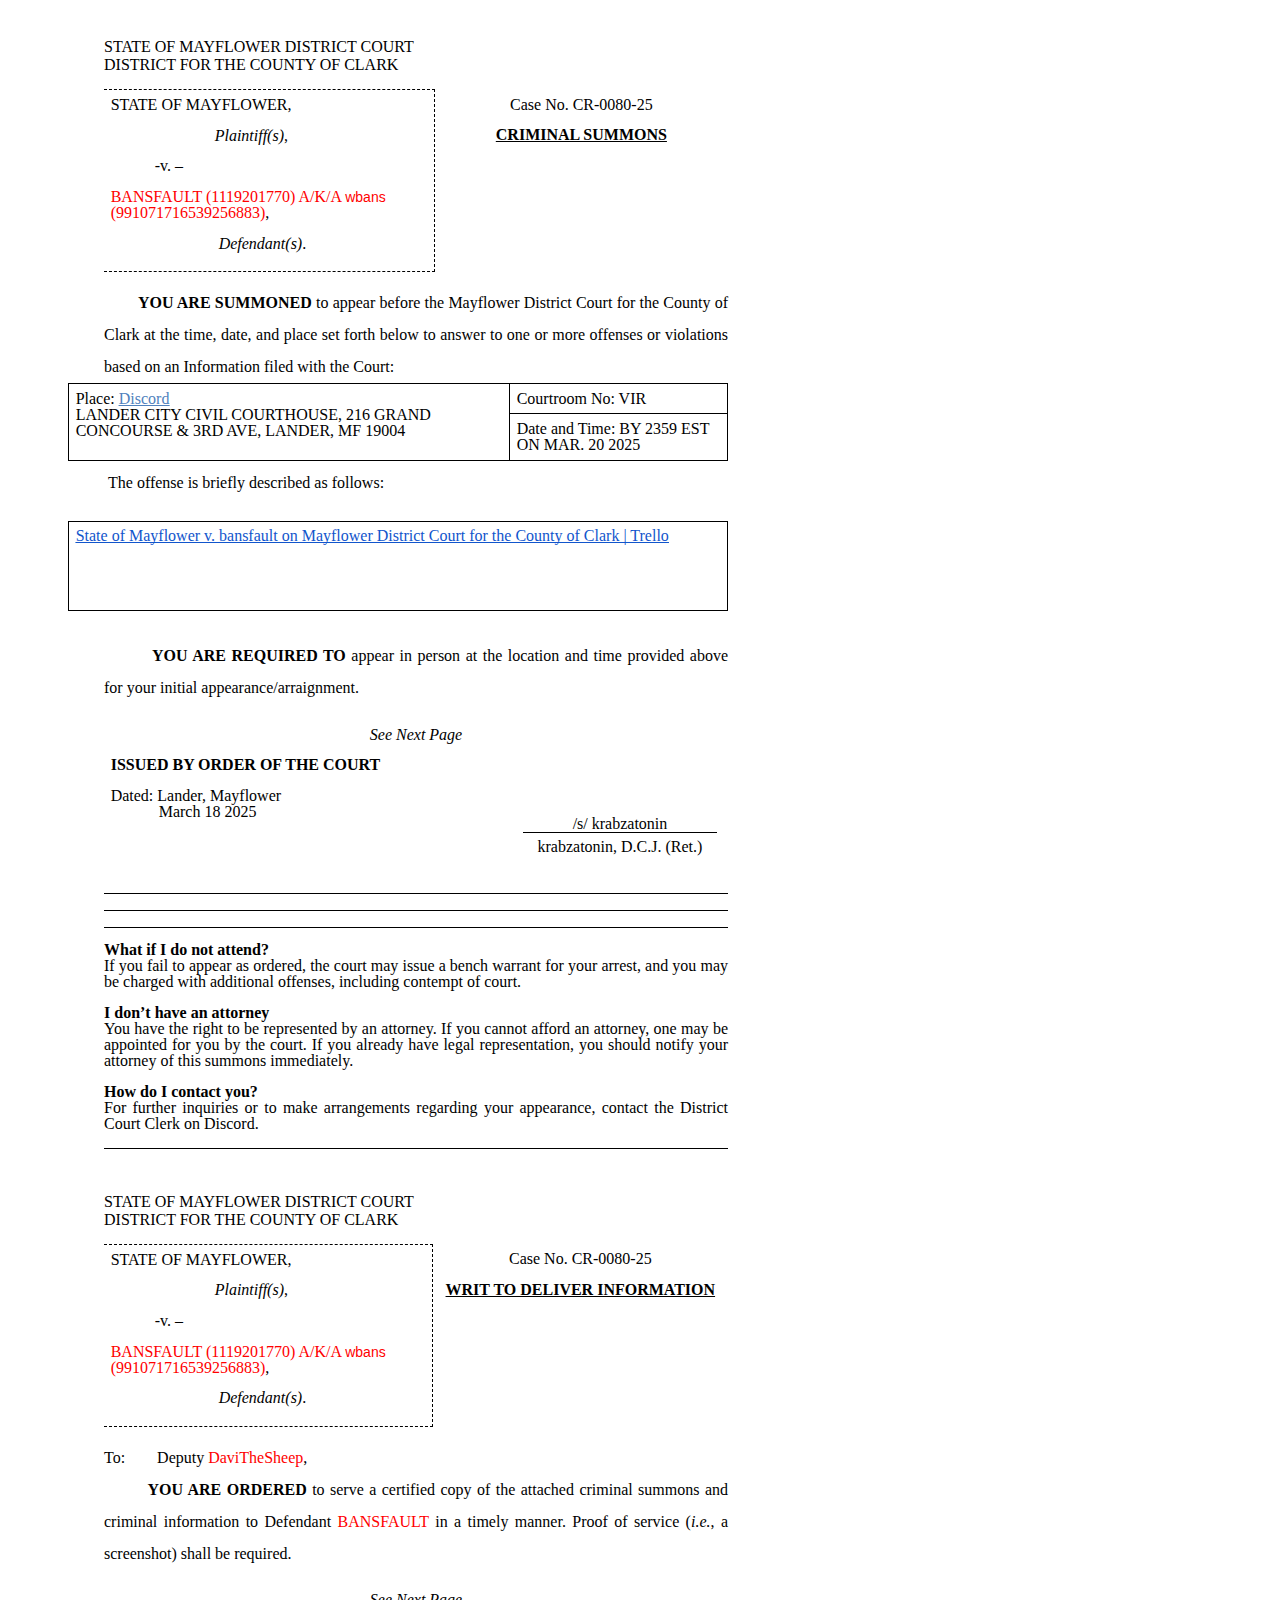
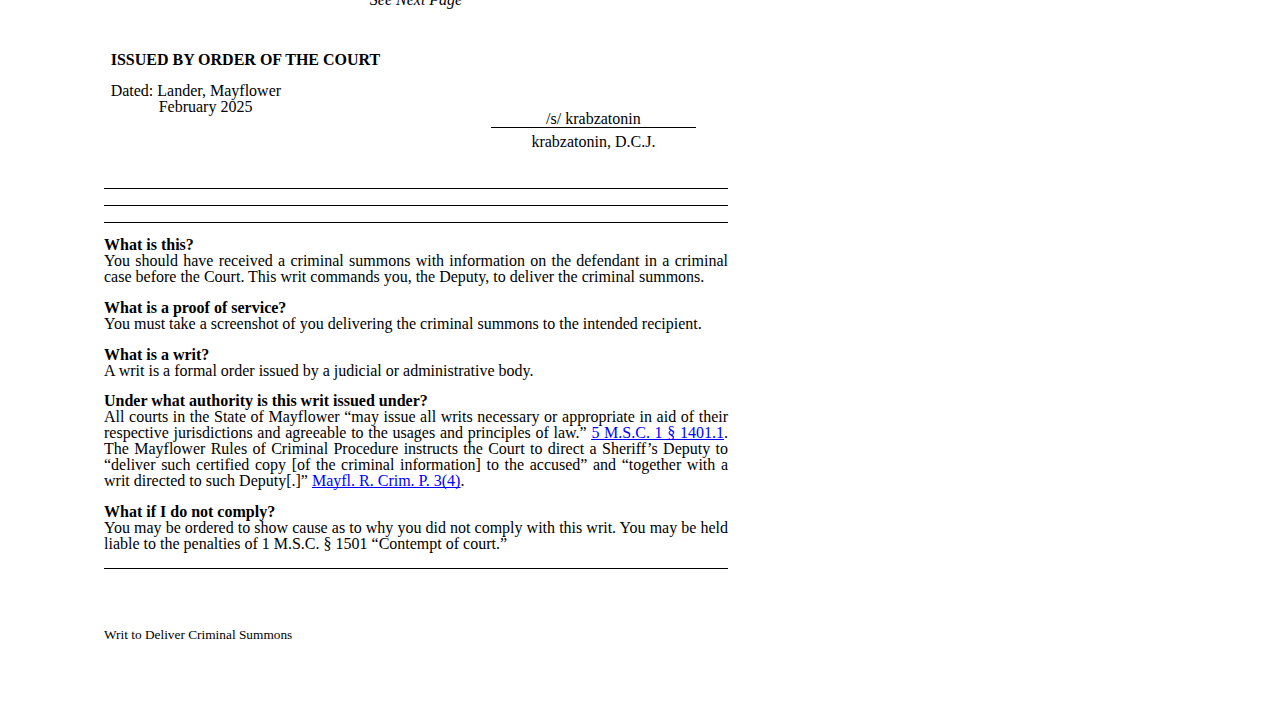
<file: orders/CR008025CriminalSummonsInformationWrittoDeliv.html>
<html><head><meta content="text/html; charset=UTF-8" http-equiv="content-type"><style type="text/css">.lst-kix_yjif9lqnmmf2-0>li:before{content:"" counter(lst-ctn-kix_yjif9lqnmmf2-0,lower-latin) ") "}ol.lst-kix_yjif9lqnmmf2-7{list-style-type:none}ol.lst-kix_yjif9lqnmmf2-8{list-style-type:none}ol.lst-kix_yjif9lqnmmf2-5{list-style-type:none}ol.lst-kix_yjif9lqnmmf2-6{list-style-type:none}ol.lst-kix_37a4p7hq1fyd-4.start{counter-reset:lst-ctn-kix_37a4p7hq1fyd-4 0}.lst-kix_yjif9lqnmmf2-1>li:before{content:"" counter(lst-ctn-kix_yjif9lqnmmf2-1,lower-roman) ") "}ol.lst-kix_yjif9lqnmmf2-0{list-style-type:none}ol.lst-kix_vcan3t6cybui-4.start{counter-reset:lst-ctn-kix_vcan3t6cybui-4 0}ol.lst-kix_37a4p7hq1fyd-7.start{counter-reset:lst-ctn-kix_37a4p7hq1fyd-7 0}.lst-kix_37a4p7hq1fyd-8>li{counter-increment:lst-ctn-kix_37a4p7hq1fyd-8}ol.lst-kix_yjif9lqnmmf2-3{list-style-type:none}.lst-kix_yjif9lqnmmf2-6>li:before{content:"" counter(lst-ctn-kix_yjif9lqnmmf2-6,lower-latin) ". "}ol.lst-kix_yjif9lqnmmf2-4{list-style-type:none}ol.lst-kix_yjif9lqnmmf2-1{list-style-type:none}.lst-kix_yjif9lqnmmf2-7>li:before{content:"" counter(lst-ctn-kix_yjif9lqnmmf2-7,lower-roman) ". "}ol.lst-kix_yjif9lqnmmf2-2{list-style-type:none}.lst-kix_yjif9lqnmmf2-8>li:before{content:"" counter(lst-ctn-kix_yjif9lqnmmf2-8,decimal) ". "}ol.lst-kix_vcan3t6cybui-7.start{counter-reset:lst-ctn-kix_vcan3t6cybui-7 0}.lst-kix_vcan3t6cybui-8>li{counter-increment:lst-ctn-kix_vcan3t6cybui-8}ol.lst-kix_yjif9lqnmmf2-4.start{counter-reset:lst-ctn-kix_yjif9lqnmmf2-4 0}.lst-kix_yjif9lqnmmf2-7>li{counter-increment:lst-ctn-kix_yjif9lqnmmf2-7}ol.lst-kix_yjif9lqnmmf2-7.start{counter-reset:lst-ctn-kix_yjif9lqnmmf2-7 0}ol.lst-kix_vcan3t6cybui-1.start{counter-reset:lst-ctn-kix_vcan3t6cybui-1 0}.lst-kix_37a4p7hq1fyd-6>li{counter-increment:lst-ctn-kix_37a4p7hq1fyd-6}ol.lst-kix_37a4p7hq1fyd-1.start{counter-reset:lst-ctn-kix_37a4p7hq1fyd-1 0}.lst-kix_vcan3t6cybui-6>li{counter-increment:lst-ctn-kix_vcan3t6cybui-6}ol.lst-kix_vcan3t6cybui-2.start{counter-reset:lst-ctn-kix_vcan3t6cybui-2 0}.lst-kix_yjif9lqnmmf2-0>li{counter-increment:lst-ctn-kix_yjif9lqnmmf2-0}.lst-kix_vcan3t6cybui-8>li:before{content:"" counter(lst-ctn-kix_vcan3t6cybui-8,decimal) ". "}.lst-kix_yjif9lqnmmf2-6>li{counter-increment:lst-ctn-kix_yjif9lqnmmf2-6}ol.lst-kix_yjif9lqnmmf2-8.start{counter-reset:lst-ctn-kix_yjif9lqnmmf2-8 0}.lst-kix_vcan3t6cybui-7>li:before{content:"" counter(lst-ctn-kix_vcan3t6cybui-7,lower-roman) ". "}.lst-kix_37a4p7hq1fyd-5>li{counter-increment:lst-ctn-kix_37a4p7hq1fyd-5}.lst-kix_vcan3t6cybui-4>li:before{content:"(" counter(lst-ctn-kix_vcan3t6cybui-4,lower-roman) ") "}.lst-kix_vcan3t6cybui-5>li{counter-increment:lst-ctn-kix_vcan3t6cybui-5}.lst-kix_vcan3t6cybui-2>li:before{content:"" counter(lst-ctn-kix_vcan3t6cybui-2,decimal) ") "}.lst-kix_vcan3t6cybui-6>li:before{content:"" counter(lst-ctn-kix_vcan3t6cybui-6,lower-latin) ". "}.lst-kix_vcan3t6cybui-5>li:before{content:"(" counter(lst-ctn-kix_vcan3t6cybui-5,decimal) ") "}ol.lst-kix_37a4p7hq1fyd-5.start{counter-reset:lst-ctn-kix_37a4p7hq1fyd-5 0}ol.lst-kix_yjif9lqnmmf2-1.start{counter-reset:lst-ctn-kix_yjif9lqnmmf2-1 0}.lst-kix_vcan3t6cybui-3>li:before{content:"(" counter(lst-ctn-kix_vcan3t6cybui-3,lower-latin) ") "}ol.lst-kix_vcan3t6cybui-3.start{counter-reset:lst-ctn-kix_vcan3t6cybui-3 0}.lst-kix_vcan3t6cybui-0>li:before{content:"" counter(lst-ctn-kix_vcan3t6cybui-0,lower-latin) ") "}.lst-kix_vcan3t6cybui-1>li:before{content:"" counter(lst-ctn-kix_vcan3t6cybui-1,lower-roman) ") "}.lst-kix_vcan3t6cybui-2>li{counter-increment:lst-ctn-kix_vcan3t6cybui-2}ol.lst-kix_37a4p7hq1fyd-6.start{counter-reset:lst-ctn-kix_37a4p7hq1fyd-6 0}ol.lst-kix_yjif9lqnmmf2-2.start{counter-reset:lst-ctn-kix_yjif9lqnmmf2-2 0}ol.lst-kix_37a4p7hq1fyd-8{list-style-type:none}.lst-kix_37a4p7hq1fyd-2>li{counter-increment:lst-ctn-kix_37a4p7hq1fyd-2}.lst-kix_yjif9lqnmmf2-5>li:before{content:"(" counter(lst-ctn-kix_yjif9lqnmmf2-5,decimal) ") "}ol.lst-kix_37a4p7hq1fyd-3{list-style-type:none}.lst-kix_yjif9lqnmmf2-4>li:before{content:"(" counter(lst-ctn-kix_yjif9lqnmmf2-4,lower-roman) ") "}ol.lst-kix_37a4p7hq1fyd-2{list-style-type:none}ol.lst-kix_37a4p7hq1fyd-1{list-style-type:none}ol.lst-kix_37a4p7hq1fyd-0{list-style-type:none}ol.lst-kix_37a4p7hq1fyd-7{list-style-type:none}.lst-kix_yjif9lqnmmf2-2>li:before{content:"" counter(lst-ctn-kix_yjif9lqnmmf2-2,decimal) ") "}ol.lst-kix_37a4p7hq1fyd-6{list-style-type:none}ol.lst-kix_37a4p7hq1fyd-5{list-style-type:none}.lst-kix_yjif9lqnmmf2-3>li:before{content:"(" counter(lst-ctn-kix_yjif9lqnmmf2-3,lower-latin) ") "}ol.lst-kix_37a4p7hq1fyd-4{list-style-type:none}.lst-kix_37a4p7hq1fyd-7>li:before{content:"" counter(lst-ctn-kix_37a4p7hq1fyd-7,lower-roman) ". "}.lst-kix_vcan3t6cybui-3>li{counter-increment:lst-ctn-kix_vcan3t6cybui-3}.lst-kix_37a4p7hq1fyd-6>li:before{content:"" counter(lst-ctn-kix_37a4p7hq1fyd-6,lower-latin) ". "}ol.lst-kix_yjif9lqnmmf2-0.start{counter-reset:lst-ctn-kix_yjif9lqnmmf2-0 0}.lst-kix_yjif9lqnmmf2-3>li{counter-increment:lst-ctn-kix_yjif9lqnmmf2-3}.lst-kix_37a4p7hq1fyd-3>li:before{content:"(" counter(lst-ctn-kix_37a4p7hq1fyd-3,lower-latin) ") "}.lst-kix_37a4p7hq1fyd-5>li:before{content:"(" counter(lst-ctn-kix_37a4p7hq1fyd-5,decimal) ") "}ol.lst-kix_yjif9lqnmmf2-3.start{counter-reset:lst-ctn-kix_yjif9lqnmmf2-3 0}.lst-kix_37a4p7hq1fyd-4>li:before{content:"(" counter(lst-ctn-kix_37a4p7hq1fyd-4,lower-roman) ") "}ol.lst-kix_37a4p7hq1fyd-0.start{counter-reset:lst-ctn-kix_37a4p7hq1fyd-0 0}ol.lst-kix_vcan3t6cybui-0.start{counter-reset:lst-ctn-kix_vcan3t6cybui-0 0}.lst-kix_37a4p7hq1fyd-1>li:before{content:"" counter(lst-ctn-kix_37a4p7hq1fyd-1,lower-roman) ") "}.lst-kix_37a4p7hq1fyd-2>li:before{content:"" counter(lst-ctn-kix_37a4p7hq1fyd-2,decimal) ") "}.lst-kix_vcan3t6cybui-4>li{counter-increment:lst-ctn-kix_vcan3t6cybui-4}ol.lst-kix_yjif9lqnmmf2-6.start{counter-reset:lst-ctn-kix_yjif9lqnmmf2-6 0}.lst-kix_yjif9lqnmmf2-2>li{counter-increment:lst-ctn-kix_yjif9lqnmmf2-2}.lst-kix_37a4p7hq1fyd-0>li:before{content:"" counter(lst-ctn-kix_37a4p7hq1fyd-0,lower-latin) ") "}ol.lst-kix_37a4p7hq1fyd-8.start{counter-reset:lst-ctn-kix_37a4p7hq1fyd-8 0}ol.lst-kix_vcan3t6cybui-8.start{counter-reset:lst-ctn-kix_vcan3t6cybui-8 0}.lst-kix_yjif9lqnmmf2-4>li{counter-increment:lst-ctn-kix_yjif9lqnmmf2-4}.lst-kix_yjif9lqnmmf2-1>li{counter-increment:lst-ctn-kix_yjif9lqnmmf2-1}.lst-kix_37a4p7hq1fyd-3>li{counter-increment:lst-ctn-kix_37a4p7hq1fyd-3}.lst-kix_vcan3t6cybui-0>li{counter-increment:lst-ctn-kix_vcan3t6cybui-0}ol.lst-kix_yjif9lqnmmf2-5.start{counter-reset:lst-ctn-kix_yjif9lqnmmf2-5 0}ol.lst-kix_vcan3t6cybui-1{list-style-type:none}ol.lst-kix_vcan3t6cybui-0{list-style-type:none}ol.lst-kix_37a4p7hq1fyd-2.start{counter-reset:lst-ctn-kix_37a4p7hq1fyd-2 0}.lst-kix_37a4p7hq1fyd-0>li{counter-increment:lst-ctn-kix_37a4p7hq1fyd-0}ol.lst-kix_vcan3t6cybui-5.start{counter-reset:lst-ctn-kix_vcan3t6cybui-5 0}.lst-kix_yjif9lqnmmf2-5>li{counter-increment:lst-ctn-kix_yjif9lqnmmf2-5}.lst-kix_vcan3t6cybui-1>li{counter-increment:lst-ctn-kix_vcan3t6cybui-1}.lst-kix_37a4p7hq1fyd-1>li{counter-increment:lst-ctn-kix_37a4p7hq1fyd-1}ol.lst-kix_37a4p7hq1fyd-3.start{counter-reset:lst-ctn-kix_37a4p7hq1fyd-3 0}.lst-kix_37a4p7hq1fyd-4>li{counter-increment:lst-ctn-kix_37a4p7hq1fyd-4}.lst-kix_37a4p7hq1fyd-7>li{counter-increment:lst-ctn-kix_37a4p7hq1fyd-7}.lst-kix_yjif9lqnmmf2-8>li{counter-increment:lst-ctn-kix_yjif9lqnmmf2-8}.lst-kix_vcan3t6cybui-7>li{counter-increment:lst-ctn-kix_vcan3t6cybui-7}ol.lst-kix_vcan3t6cybui-6.start{counter-reset:lst-ctn-kix_vcan3t6cybui-6 0}ol.lst-kix_vcan3t6cybui-5{list-style-type:none}ol.lst-kix_vcan3t6cybui-4{list-style-type:none}ol.lst-kix_vcan3t6cybui-3{list-style-type:none}ol.lst-kix_vcan3t6cybui-2{list-style-type:none}ol.lst-kix_vcan3t6cybui-8{list-style-type:none}ol.lst-kix_vcan3t6cybui-7{list-style-type:none}.lst-kix_37a4p7hq1fyd-8>li:before{content:"" counter(lst-ctn-kix_37a4p7hq1fyd-8,decimal) ". "}ol.lst-kix_vcan3t6cybui-6{list-style-type:none}ol{margin:0;padding:0}table td,table th{padding:0}.c42{border-right-style:solid;padding:5pt 5pt 5pt 5pt;border-bottom-color:#000000;border-top-width:1pt;border-right-width:0pt;border-left-color:#000000;vertical-align:top;border-right-color:#000000;border-left-width:0pt;border-top-style:solid;border-left-style:solid;border-bottom-width:0pt;width:135pt;border-top-color:#000000;border-bottom-style:solid}.c31{border-right-style:solid;padding:5pt 5pt 5pt 5pt;border-bottom-color:#000000;border-top-width:0pt;border-right-width:0pt;border-left-color:#000000;vertical-align:top;border-right-color:#000000;border-left-width:1pt;border-top-style:solid;border-left-style:dashed;border-bottom-width:0pt;width:231pt;border-top-color:#000000;border-bottom-style:solid}.c32{border-right-style:solid;padding:-9.4pt -9.4pt -9.4pt -9.4pt;border-bottom-color:#000000;border-top-width:0pt;border-right-width:0pt;border-left-color:#000000;vertical-align:bottom;border-right-color:#000000;border-left-width:0pt;border-top-style:solid;border-left-style:solid;border-bottom-width:1pt;width:135pt;border-top-color:#000000;border-bottom-style:solid}.c46{border-right-style:solid;padding:5pt 5pt 5pt 5pt;border-bottom-color:#000000;border-top-width:1pt;border-right-width:1pt;border-left-color:#000000;vertical-align:top;border-right-color:#000000;border-left-width:1pt;border-top-style:solid;border-left-style:solid;border-bottom-width:1pt;width:524.2pt;border-top-color:#000000;border-bottom-style:solid}.c48{border-right-style:solid;padding:5pt 5pt 5pt 5pt;border-bottom-color:#000000;border-top-width:1pt;border-right-width:0pt;border-left-color:#000000;vertical-align:top;border-right-color:#000000;border-left-width:0pt;border-top-style:solid;border-left-style:solid;border-bottom-width:0pt;width:143.2pt;border-top-color:#000000;border-bottom-style:solid}.c38{border-right-style:dashed;padding:5pt 5pt 5pt 5pt;border-bottom-color:#000000;border-top-width:1pt;border-right-width:1pt;border-left-color:#000000;vertical-align:top;border-right-color:#000000;border-left-width:0pt;border-top-style:dashed;border-left-style:dashed;border-bottom-width:1pt;width:254.2pt;border-top-color:#000000;border-bottom-style:dashed}.c4{border-right-style:solid;padding:5pt 5pt 5pt 5pt;border-bottom-color:#000000;border-top-width:0pt;border-right-width:0pt;border-left-color:#000000;vertical-align:top;border-right-color:#000000;border-left-width:0pt;border-top-style:solid;border-left-style:solid;border-bottom-width:0pt;width:304.5pt;border-top-color:#000000;border-bottom-style:solid}.c33{border-right-style:solid;padding:5pt 5pt 5pt 5pt;border-bottom-color:#000000;border-top-width:1pt;border-right-width:1pt;border-left-color:#000000;vertical-align:top;border-right-color:#000000;border-left-width:1pt;border-top-style:solid;border-left-style:solid;border-bottom-width:1pt;width:356.2pt;border-top-color:#000000;border-bottom-style:solid}.c22{border-right-style:solid;padding:5pt 5pt 5pt 5pt;border-bottom-color:#000000;border-top-width:1pt;border-right-width:1pt;border-left-color:#000000;vertical-align:top;border-right-color:#000000;border-left-width:1pt;border-top-style:solid;border-left-style:solid;border-bottom-width:1pt;width:168pt;border-top-color:#000000;border-bottom-style:solid}.c49{border-right-style:solid;padding:-9.4pt -9.4pt -9.4pt -9.4pt;border-bottom-color:#000000;border-top-width:0pt;border-right-width:0pt;border-left-color:#000000;vertical-align:bottom;border-right-color:#000000;border-left-width:0pt;border-top-style:solid;border-left-style:solid;border-bottom-width:1pt;width:143.2pt;border-top-color:#000000;border-bottom-style:solid}.c29{border-right-style:solid;padding:5pt 5pt 5pt 5pt;border-bottom-color:#000000;border-top-width:0pt;border-right-width:0pt;border-left-color:#000000;vertical-align:top;border-right-color:#000000;border-left-width:0pt;border-top-style:solid;border-left-style:solid;border-bottom-width:0pt;width:280.5pt;border-top-color:#000000;border-bottom-style:solid}.c7{padding-top:0pt;border-bottom-color:#000000;border-bottom-width:0.8pt;padding-bottom:1pt;line-height:1.0;border-bottom-style:solid;orphans:2;widows:2;text-align:justify;height:11pt}.c0{color:#000000;font-weight:400;text-decoration:none;vertical-align:baseline;font-size:11pt;font-family:"Arial";font-style:normal}.c12{padding-top:0pt;padding-bottom:0pt;line-height:2.0;orphans:2;widows:2;text-align:justify;height:11pt}.c1{color:#000000;font-weight:400;text-decoration:none;vertical-align:baseline;font-size:12pt;font-family:"Times New Roman";font-style:normal}.c40{color:#000000;font-weight:400;text-decoration:none;vertical-align:baseline;font-size:10pt;font-family:"Times New Roman";font-style:normal}.c50{color:#000000;font-weight:400;text-decoration:none;vertical-align:baseline;font-size:11pt;font-family:"Times New Roman";font-style:normal}.c10{color:#000000;font-weight:700;text-decoration:none;vertical-align:baseline;font-size:12pt;font-family:"Times New Roman";font-style:normal}.c16{padding-top:0pt;text-indent:36pt;padding-bottom:0pt;line-height:2.0;orphans:2;widows:2;text-align:justify}.c51{color:#000000;font-weight:400;text-decoration:none;vertical-align:baseline;font-size:4pt;font-family:"Times New Roman";font-style:normal}.c3{padding-top:0pt;padding-bottom:0pt;line-height:1.0;orphans:2;widows:2;text-align:justify}.c21{padding-top:0pt;padding-bottom:0pt;line-height:1.15;orphans:2;widows:2;text-align:center}.c24{-webkit-text-decoration-skip:none;color:#000000;text-decoration:underline;vertical-align:baseline;text-decoration-skip-ink:none;font-style:normal}.c19{padding-top:0pt;padding-bottom:0pt;line-height:1.5;orphans:2;widows:2;text-align:left}.c13{padding-top:0pt;padding-bottom:0pt;line-height:2.0;orphans:2;widows:2;text-align:center}.c6{padding-top:0pt;padding-bottom:0pt;line-height:1.0;text-align:left;height:11pt}.c39{border-spacing:0;border-collapse:collapse;margin-right:auto}.c27{padding-top:0pt;padding-bottom:0pt;line-height:1.15;text-align:left}.c25{padding-top:0pt;padding-bottom:0pt;line-height:1.15;text-align:right}.c52{margin-left:-27pt;border-spacing:0;border-collapse:collapse;margin-right:auto}.c41{padding-top:0pt;padding-bottom:0pt;line-height:2.0;text-align:justify}.c35{padding-top:0pt;padding-bottom:0pt;line-height:1.5;text-align:justify}.c17{color:#0000ff;text-decoration:none;vertical-align:baseline;font-style:normal}.c5{padding-top:0pt;padding-bottom:0pt;line-height:1.0;text-align:center}.c11{padding-top:0pt;padding-bottom:0pt;line-height:1.0;text-align:left}.c20{-webkit-text-decoration-skip:none;color:#4f81bd;text-decoration:underline;text-decoration-skip-ink:none}.c43{-webkit-text-decoration-skip:none;color:#1155cc;text-decoration:underline;text-decoration-skip-ink:none}.c26{color:#000000;text-decoration:none;vertical-align:baseline;font-style:italic}.c36{-webkit-text-decoration-skip:none;color:#0000ff;text-decoration:underline;text-decoration-skip-ink:none}.c14{font-size:12pt;font-weight:700;font-family:"Times New Roman"}.c45{background-color:#ffffff;max-width:468pt;padding:11.5pt 72pt 54.7pt 72pt}.c2{font-size:12pt;font-weight:400;font-family:"Times New Roman"}.c15{color:inherit;text-decoration:inherit}.c23{orphans:2;widows:2}.c9{color:#ff0000}.c44{font-size:10.5pt}.c34{height:136.5pt}.c18{height:11pt}.c37{height:0pt}.c28{margin-left:36pt}.c47{height:61.2pt}.c30{font-style:italic}.c8{height:22pt}.title{padding-top:0pt;color:#000000;font-size:26pt;padding-bottom:3pt;font-family:"Arial";line-height:1.15;page-break-after:avoid;orphans:2;widows:2;text-align:left}.subtitle{padding-top:0pt;color:#666666;font-size:15pt;padding-bottom:16pt;font-family:"Arial";line-height:1.15;page-break-after:avoid;orphans:2;widows:2;text-align:left}li{color:#000000;font-size:11pt;font-family:"Arial"}p{margin:0;color:#000000;font-size:11pt;font-family:"Arial"}h1{padding-top:20pt;color:#000000;font-size:20pt;padding-bottom:6pt;font-family:"Arial";line-height:1.15;page-break-after:avoid;orphans:2;widows:2;text-align:left}h2{padding-top:18pt;color:#000000;font-size:16pt;padding-bottom:6pt;font-family:"Arial";line-height:1.15;page-break-after:avoid;orphans:2;widows:2;text-align:left}h3{padding-top:16pt;color:#434343;font-size:14pt;padding-bottom:4pt;font-family:"Arial";line-height:1.15;page-break-after:avoid;orphans:2;widows:2;text-align:left}h4{padding-top:14pt;color:#666666;font-size:12pt;padding-bottom:4pt;font-family:"Arial";line-height:1.15;page-break-after:avoid;orphans:2;widows:2;text-align:left}h5{padding-top:12pt;color:#666666;font-size:11pt;padding-bottom:4pt;font-family:"Arial";line-height:1.15;page-break-after:avoid;orphans:2;widows:2;text-align:left}h6{padding-top:12pt;color:#666666;font-size:11pt;padding-bottom:4pt;font-family:"Arial";line-height:1.15;page-break-after:avoid;font-style:italic;orphans:2;widows:2;text-align:left}</style></head><body class="c45 doc-content"><div><p class="c23 c18 c25"><span class="c0"></span></p></div><p class="c27 c23"><span class="c1">STATE OF MAYFLOWER DISTRICT COURT</span></p><p class="c27 c23"><span class="c1">DISTRICT FOR THE COUNTY OF CLARK</span></p><p class="c27 c23 c18"><span class="c1"></span></p><table class="c39"><tr class="c34"><td class="c38" colspan="1" rowspan="1"><p class="c11"><span class="c1">STATE OF MAYFLOWER,</span></p><p class="c6"><span class="c1"></span></p><p class="c11"><span class="c2">&nbsp; &nbsp; &nbsp; &nbsp; &nbsp; &nbsp; &nbsp; &nbsp; &nbsp; &nbsp; &nbsp; &nbsp; &nbsp; </span><span class="c2 c30">Plaintiff(s)</span><span class="c1">,</span></p><p class="c6"><span class="c1"></span></p><p class="c11"><span class="c1">&nbsp; &nbsp; &nbsp; &nbsp; &nbsp; &nbsp;-v. &ndash;</span></p><p class="c6"><span class="c1"></span></p><p class="c11"><span class="c2 c9">BANSFAULT (1119201770) A/K/A </span><span class="c9 c44">wbans </span><span class="c2 c9">(991071716539256883)</span><span class="c1">,</span></p><p class="c6"><span class="c1"></span></p><p class="c11"><span class="c2">&nbsp; &nbsp; &nbsp; &nbsp; &nbsp; &nbsp; &nbsp; &nbsp; &nbsp; &nbsp; &nbsp; &nbsp; &nbsp; &nbsp;</span><span class="c2 c30">Defendant(s)</span><span class="c1">.</span></p></td><td class="c31" colspan="1" rowspan="1"><p class="c5"><span class="c1">Case No. CR-0080-25</span></p><p class="c5 c18"><span class="c1"></span></p><p class="c5"><span class="c24 c14">CRIMINAL SUMMONS</span></p><p class="c5 c18"><span class="c24 c14"></span></p><p class="c5 c18"><span class="c10"></span></p></td></tr></table><p class="c12"><span class="c1"></span></p><p class="c23 c41"><span class="c2">&nbsp;&nbsp;&nbsp;&nbsp;&nbsp;&nbsp;&nbsp;&nbsp;</span><span class="c14">YOU ARE SUMMONED</span><span class="c1">&nbsp;to appear before the Mayflower District Court for the County of Clark at the time, date, and place set forth below to answer to one or more offenses or violations based on an Information filed with the Court:</span></p><table class="c52"><tr class="c8"><td class="c33" colspan="1" rowspan="2"><p class="c11"><span class="c2">Place: </span><span class="c2 c20"><a class="c15" href="https://www.google.com/url?q=https://discord.gg/Tgu8AX5h2k&amp;sa=D&amp;source=editors&amp;ust=1742357074475448&amp;usg=AOvVaw2PrTdxePWayXYP7ZJMuNdk">Discord</a></span></p><p class="c11"><span class="c1">LANDER CITY CIVIL COURTHOUSE, 216 GRAND CONCOURSE &amp; 3RD AVE, LANDER, MF 19004</span></p></td><td class="c22" colspan="1" rowspan="1"><p class="c11"><span class="c1">Courtroom No: VIR</span></p></td></tr><tr class="c8"><td class="c22" colspan="1" rowspan="1"><p class="c11"><span class="c1">Date and Time: BY 2359 EST ON MAR. 20 2025</span></p></td></tr></table><p class="c6 c23"><span class="c1"></span></p><p class="c11 c23"><span class="c1">&nbsp;The offense is briefly described as follows:</span></p><p class="c6 c23"><span class="c1"></span></p><p class="c6 c23"><span class="c51"></span></p><table class="c52"><tr class="c8"><td class="c46" colspan="2" rowspan="2"><p class="c11"><span class="c2 c43"><a class="c15" href="https://www.google.com/url?q=https://trello.com/c/usma7vut/670-state-of-mayflower-v-bansfault&amp;sa=D&amp;source=editors&amp;ust=1742357074477221&amp;usg=AOvVaw2rafxOZ4L5YNylKIj6TKyR">State of Mayflower v. bansfault on Mayflower District Court for the County of Clark | Trello</a></span></p><p class="c6"><span class="c1"></span></p><p class="c6"><span class="c1"></span></p><p class="c6"><span class="c1"></span></p><p class="c6"><span class="c1"></span></p></td></tr><tr class="c8"></tr></table><p class="c6 c23"><span class="c1"></span></p><p class="c6 c23"><span class="c1"></span></p><p class="c16"><span class="c14">YOU ARE REQUIRED TO </span><span class="c1">appear in person at the location and time provided above for your initial appearance/arraignment.</span></p><p class="c12"><span class="c1"></span></p><p class="c13"><span class="c26 c2">See Next Page</span></p><table class="c39"><tr class="c47"><td class="c4" colspan="1" rowspan="1"><p class="c3"><span class="c14">ISSUED BY ORDER OF THE COURT </span></p><p class="c6 c23"><span class="c1"></span></p><p class="c11 c23"><span class="c1">Dated: Lander, Mayflower</span></p><p class="c11 c23 c28"><span class="c1">March 18 2025</span></p></td><td class="c32" colspan="1" rowspan="1"><p class="c5"><span class="c1">/s/ krabzatonin</span></p></td></tr><tr class="c37"><td class="c4" colspan="1" rowspan="1"><p class="c3 c18"><span class="c10"></span></p></td><td class="c42" colspan="1" rowspan="1"><p class="c5"><span class="c1">krabzatonin, D.C.J. (Ret.)</span></p></td></tr></table><p class="c19 c18"><span class="c1"></span></p><p class="c7"><span class="c1"></span></p><p class="c7"><span class="c1"></span></p><p class="c7"><span class="c1"></span></p><p class="c3 c18"><span class="c10"></span></p><p class="c3"><span class="c10">What if I do not attend?</span></p><p class="c3"><span class="c1">If you fail to appear as ordered, the court may issue a bench warrant for your arrest, and you may be charged with additional offenses, including contempt of court.</span></p><p class="c3 c18"><span class="c1"></span></p><p class="c3"><span class="c10">I don&rsquo;t have an attorney</span></p><p class="c3"><span class="c1">You have the right to be represented by an attorney. If you cannot afford an attorney, one may be appointed for you by the court. If you already have legal representation, you should notify your attorney of this summons immediately.</span></p><p class="c3 c18"><span class="c1"></span></p><p class="c3"><span class="c10">How do I contact you?</span></p><p class="c3"><span class="c1">For further inquiries or to make arrangements regarding your appearance, contact the District Court Clerk on Discord.</span></p><p class="c7"><span class="c10"></span></p><p class="c3 c18"><span class="c10"></span></p><p class="c6 c23 c28"><span class="c1"></span></p><hr style="page-break-before:always;display:none;"><p class="c23 c18 c27"><span class="c1"></span></p><p class="c27 c23"><span class="c1">STATE OF MAYFLOWER DISTRICT COURT</span></p><p class="c27 c23"><span class="c1">DISTRICT FOR THE COUNTY OF CLARK</span></p><p class="c27 c23 c18"><span class="c1"></span></p><table class="c39"><tr class="c34"><td class="c38" colspan="1" rowspan="1"><p class="c11"><span class="c1">STATE OF MAYFLOWER,</span></p><p class="c6"><span class="c1"></span></p><p class="c11"><span class="c2">&nbsp; &nbsp; &nbsp; &nbsp; &nbsp; &nbsp; &nbsp; &nbsp; &nbsp; &nbsp; &nbsp; &nbsp; &nbsp; </span><span class="c2 c30">Plaintiff(s)</span><span class="c1">,</span></p><p class="c6"><span class="c1"></span></p><p class="c11"><span class="c1">&nbsp; &nbsp; &nbsp; &nbsp; &nbsp; &nbsp;-v. &ndash;</span></p><p class="c6"><span class="c1"></span></p><p class="c11"><span class="c2 c9">BANSFAULT (1119201770) A/K/A </span><span class="c9 c44">wbans </span><span class="c2 c9">(991071716539256883)</span><span class="c1">,</span></p><p class="c6"><span class="c1"></span></p><p class="c11"><span class="c2">&nbsp; &nbsp; &nbsp; &nbsp; &nbsp; &nbsp; &nbsp; &nbsp; &nbsp; &nbsp; &nbsp; &nbsp; &nbsp; &nbsp;</span><span class="c2 c30">Defendant(s)</span><span class="c1">.</span></p></td><td class="c31" colspan="1" rowspan="1"><p class="c5"><span class="c1">Case No. CR-0080-25</span></p><p class="c5 c18"><span class="c1"></span></p><p class="c5"><span class="c24 c14">WRIT TO DELIVER INFORMATION</span></p><p class="c5 c18"><span class="c14 c24"></span></p><p class="c5 c18"><span class="c10"></span></p></td></tr></table><p class="c27 c23 c18"><span class="c1"></span></p><p class="c41 c23"><span class="c2">To:&nbsp;&nbsp;&nbsp;&nbsp;&nbsp;&nbsp;&nbsp;&nbsp;Deputy </span><span class="c2 c9">DaviTheSheep</span><span class="c1">,</span></p><p class="c41 c23"><span class="c2">&nbsp;&nbsp;&nbsp;&nbsp;&nbsp;&nbsp;&nbsp;&nbsp;</span><span class="c14">YOU ARE ORDERED</span><span class="c2">&nbsp;to serve a certified copy of the attached criminal summons and criminal information to Defendant </span><span class="c2 c9">BANSFAULT </span><span class="c2">in a timely manner. Proof of service (</span><span class="c2 c30">i.e.</span><span class="c1">, a screenshot) shall be required.</span></p><p class="c12"><span class="c1"></span></p><p class="c13"><span class="c2 c26">See Next Page</span></p><hr style="page-break-before:always;display:none;"><p class="c23 c18 c35"><span class="c1"></span></p><p class="c35 c23 c18"><span class="c1"></span></p><table class="c39"><tr class="c47"><td class="c29" colspan="1" rowspan="1"><p class="c3"><span class="c14">ISSUED BY ORDER OF THE COURT </span></p><p class="c6 c23"><span class="c1"></span></p><p class="c11 c23"><span class="c1">Dated: Lander, Mayflower</span></p><p class="c11 c23 c28"><span class="c1">February 2025</span></p></td><td class="c49" colspan="1" rowspan="1"><p class="c5"><span class="c1">/s/ krabzatonin</span></p></td></tr><tr class="c37"><td class="c29" colspan="1" rowspan="1"><p class="c3 c18"><span class="c10"></span></p></td><td class="c48" colspan="1" rowspan="1"><p class="c5"><span class="c1">krabzatonin, D.C.J.</span></p></td></tr></table><p class="c18 c19"><span class="c1"></span></p><p class="c7"><span class="c1"></span></p><p class="c7"><span class="c1"></span></p><p class="c7"><span class="c1"></span></p><p class="c3 c18"><span class="c10"></span></p><p class="c3"><span class="c10">What is this?</span></p><p class="c3"><span class="c2">You should have received a criminal summons with information on the defendant in a criminal case before the Court. This writ commands you, the Deputy, to deliver the criminal summons.</span></p><p class="c3 c18"><span class="c1"></span></p><p class="c3"><span class="c10">What is a proof of service?</span></p><p class="c3"><span class="c2">You must take a screenshot of you delivering the criminal summons to the intended recipient.</span></p><p class="c3 c18"><span class="c1"></span></p><p class="c3"><span class="c10">What is a writ?</span></p><p class="c3"><span class="c1">A writ is a formal order issued by a judicial or administrative body.</span></p><p class="c3 c18"><span class="c1"></span></p><p class="c3"><span class="c14">Under what authority is this writ issued under?</span></p><p class="c3"><span class="c2">All courts in the State of Mayflower &ldquo;may issue all writs necessary or appropriate in aid of their respective jurisdictions and agreeable to the usages and principles of law.&rdquo; </span><span class="c2 c36"><a class="c15" href="https://www.google.com/url?q=https://docs.google.com/spreadsheets/d/19wm3zyZKKYvWYyeNFsyn9tLkdMW9XfRw9NSaUoUNWGI/view?gid%3D46481208%23gid%3D46481208%26range%3DE262:I262&amp;sa=D&amp;source=editors&amp;ust=1742357074486865&amp;usg=AOvVaw2IPcHre5fVBw4MJpR4D_F8">5 M.S.C. 1 &sect; 1401.1</a></span><span class="c2">. The Mayflower Rules of Criminal Procedure instructs the Court to direct a Sheriff&rsquo;s Deputy to &ldquo;deliver such certified copy [of the criminal information] to the accused&rdquo; and &ldquo;together with a writ directed to such Deputy[.]&rdquo; </span><span class="c36 c2"><a class="c15" href="https://www.google.com/url?q=https://hackmd.io/@clarkcounty/BytEWNe2C/%252Fox0M86Z8QCKpJoo1vNesTg%23RULE-3---INFORMATION-AND-SERVICE&amp;sa=D&amp;source=editors&amp;ust=1742357074487294&amp;usg=AOvVaw1LZSsK3e4f5ZnumgoBROvG">Mayfl. R. Crim. P. 3(4)</a></span><span class="c1">.</span></p><p class="c3 c18"><span class="c1"></span></p><p class="c3"><span class="c14">What if I do not comply?</span></p><p class="c3"><span class="c2">You may be ordered to show cause as to why you did not comply with this writ. You may be held liable to the penalties of 1 M.S.C. &sect; 1501 &ldquo;Contempt of court.&rdquo;</span></p><p class="c7"><span class="c10"></span></p><p class="c3 c18"><span class="c10"></span></p><p class="c6 c23 c28"><span class="c1"></span></p><p class="c19 c18"><span class="c1"></span></p><div><p class="c18 c21"><span class="c50"></span></p><p class="c27 c23"><span class="c40">Writ to Deliver Criminal Summons</span></p></div></body></html>
</file>
